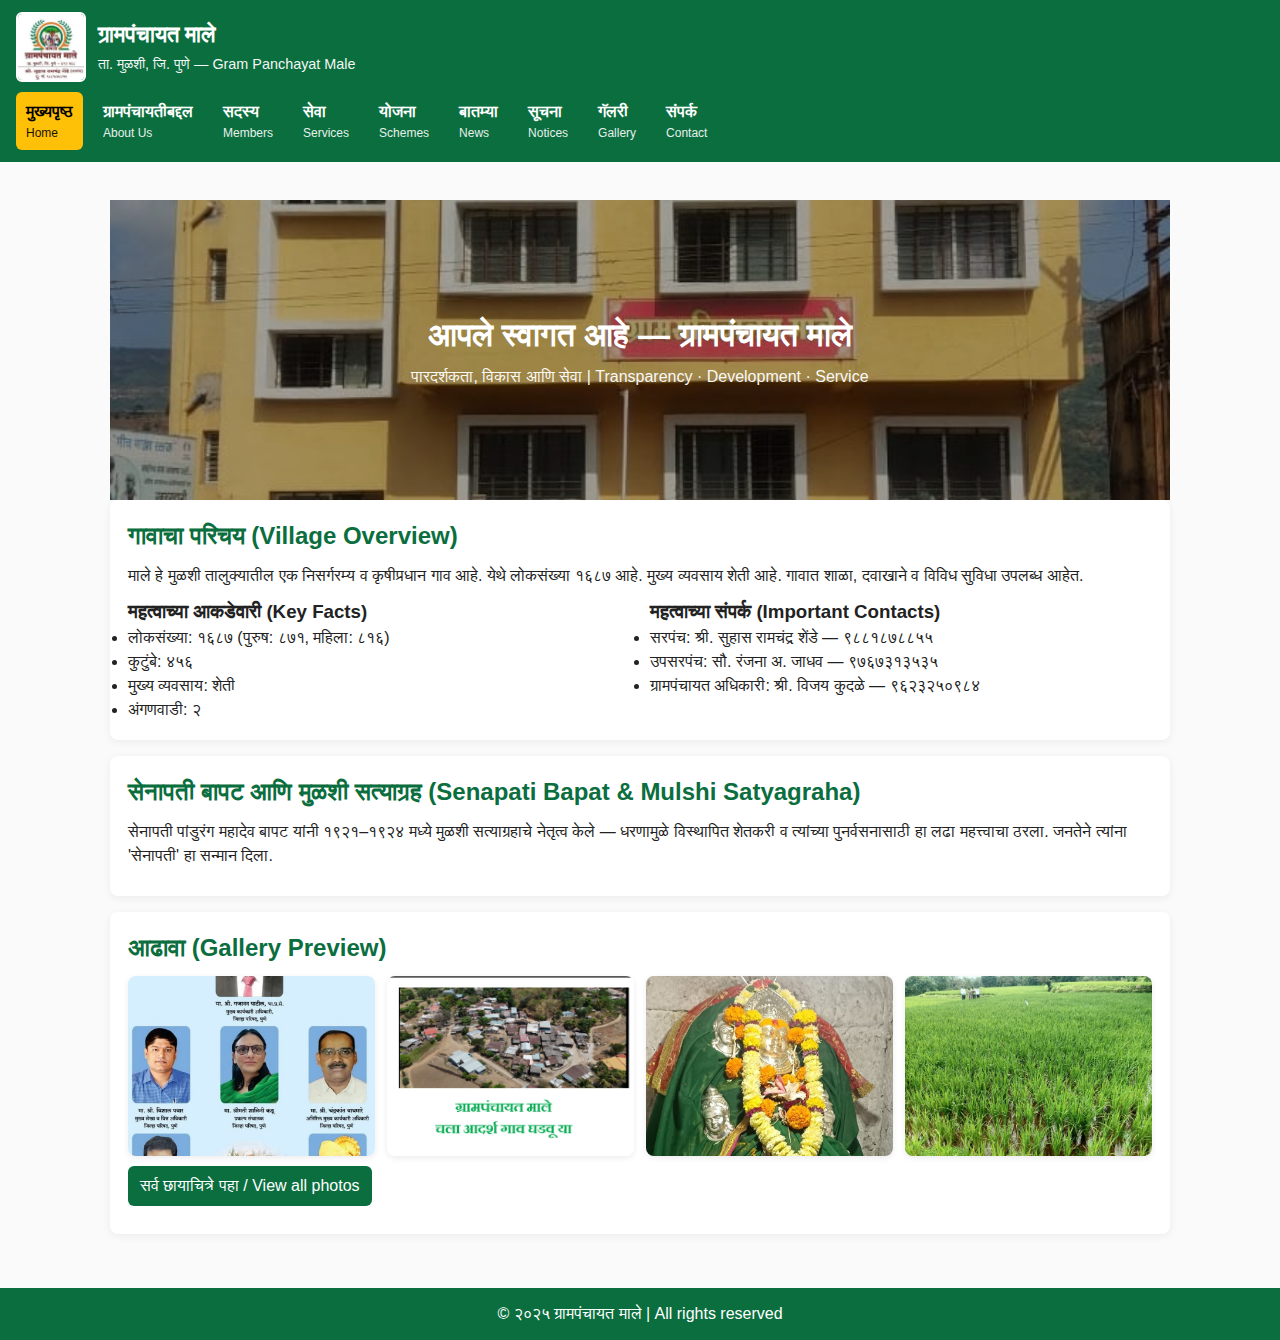
<file: index.html>
<!DOCTYPE html>
<html lang="mr">
<head>
  <meta charset="utf-8" />
  <meta name="viewport" content="width=device-width, initial-scale=1" />
  <meta name="google-site-verification" content="mIggtiyH32EHnIRIxzsrbgpaUjNuRkd6ImM8NE3aJcs" />
  <title>ग्रामपंचायत माले | Gram Panchayat Male</title>
  <link rel="stylesheet" href="assets/css/style.css" />
</head>

<body>
  <header>
    <div class="brand">
      <img src="assets/images/village/grampanchyat.jpg" alt="ग्रामपंचायत लोगो" class="brand-img">
      <div>
        <h1>ग्रामपंचायत माले</h1>
        <p class="tagline">ता. मुळशी, जि. पुणे — Gram Panchayat Male</p>
      </div>
    </div>
    <nav>
      <ul>
        <li><a href="index.html" class="active">मुख्यपृष्ठ<br><span>Home</span></a></li>
        <li><a href="about.html">ग्रामपंचायतीबद्दल<br><span>About Us</span></a></li>
        <li><a href="members.html">सदस्य<br><span>Members</span></a></li>
        <li><a href="services.html">सेवा<br><span>Services</span></a></li>
        <li><a href="schemes.html">योजना<br><span>Schemes</span></a></li>
        <li><a href="news.html">बातम्या<br><span>News</span></a></li>
        <li><a href="notices.html">सूचना<br><span>Notices</span></a></li>
        <li><a href="gallery.html">गॅलरी<br><span>Gallery</span></a></li>
        <li><a href="contact.html">संपर्क<br><span>Contact</span></a></li>
      </ul>
    </nav>
  </header>

  <main>
    <section class="hero">
      <div class="hero-overlay"></div>
      <div class="hero-content">
        <h2>आपले स्वागत आहे — ग्रामपंचायत माले</h2>
        <p>पारदर्शकता, विकास आणि सेवा | Transparency · Development · Service</p>
      </div>
    </section>

    <section class="content">
      <h2>गावाचा परिचय (Village Overview)</h2>
      <p>माले हे मुळशी तालुक्यातील एक निसर्गरम्य व कृषीप्रधान गाव आहे. येथे लोकसंख्या १६८७ आहे. मुख्य व्यवसाय शेती आहे. गावात शाळा, दवाखाने व विविध सुविधा उपलब्ध आहेत.</p>

      <div class="two-col">
        <div>
          <h3>महत्वाच्या आकडेवारी (Key Facts)</h3>
          <ul>
            <li>लोकसंख्या: १६८७ (पुरुष: ८७१, महिला: ८१६)</li>
            <li>कुटुंबे: ४५६ </li>
            <li>मुख्य व्यवसाय: शेती</li>
            <li>अंगणवाडी: २</li>
          </ul>
        </div>

        <div>
          <h3>महत्वाच्या संपर्क (Important Contacts)</h3>
          <ul>
            <li>सरपंच: श्री. सुहास रामचंद्र शेंडे — ९८८१८७८८५५</li>
            <li>उपसरपंच: सौ. रंजना अ. जाधव — ९७६७३१३५३५</li>
            <li>ग्रामपंचायत अधिकारी: श्री. विजय कुदळे — ९६२३२५०९८४</li>
          </ul>
        </div>
      </div>
    </section>

    <section class="content">
      <h2>सेनापती बापट आणि मुळशी सत्याग्रह (Senapati Bapat & Mulshi Satyagraha)</h2>
      <p>
        सेनापती पांडुरंग महादेव बापट यांनी १९२१–१९२४ मध्ये मुळशी सत्याग्रहाचे नेतृत्व केले — धरणामुळे विस्थापित शेतकरी व त्यांच्या पुनर्वसनासाठी हा लढा महत्त्वाचा ठरला. जनतेने त्यांना 'सेनापती' हा सन्मान दिला.
      </p>
    </section>

    <section class="content">
      <h2>आढावा (Gallery Preview)</h2>
      <div class="gallery-grid">
        <img src="assets/images/village/margdarshak.jpg" alt="मुळशी">
        <img src="assets/images/village/village1.jpg" alt="गाव दृश्य">
        <img src="assets/images/temples/devi.jpg" alt="देवस्थान">
        <img src="assets/images/village/sheti.jpg" alt="शेती">
      </div>
      <p class="align-center"><a class="btn" href="gallery.html">सर्व छायाचित्रे पहा / View all photos</a></p>
    </section>
  </main>

  <footer>
    <p>© २०२५ ग्रामपंचायत माले | All rights reserved</p>
  </footer>

  <script src="assets/js/main.js"></script>
</body>
</html>
</file>
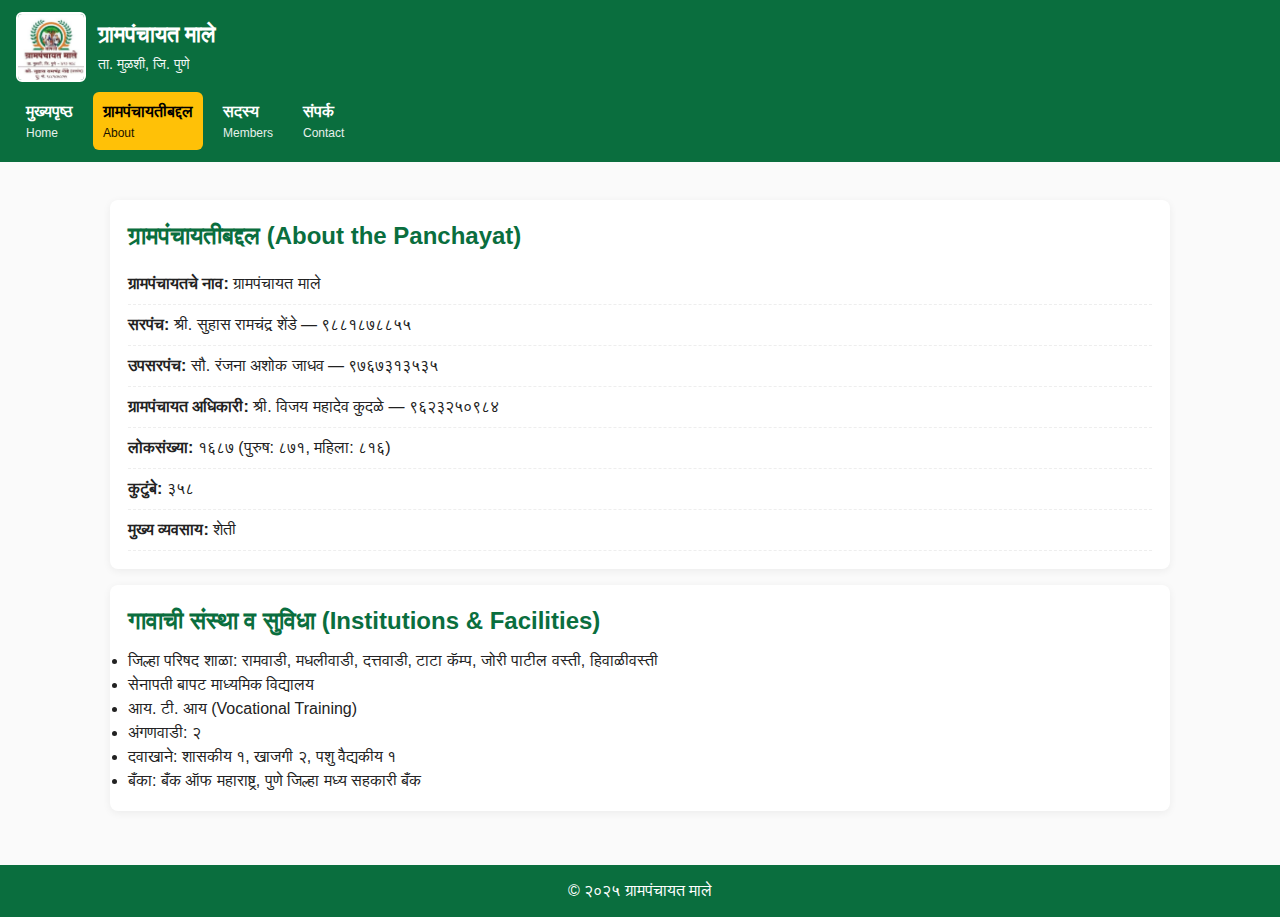
<file: about.html>
<!DOCTYPE html>
<html lang="mr">
<head>
  <meta charset="utf-8" />
  <meta name="viewport" content="width=device-width,initial-scale=1" />
  <title>ग्रामपंचायतीबद्दल — About Us</title>
  <link rel="stylesheet" href="assets/css/style.css" />
</head>
<body>
  <header>
    <div class="brand">
      <img src="assets/images/village/grampanchyat.jpg" alt="logo" class="brand-img">
      <div>
        <h1>ग्रामपंचायत माले</h1>
        <p class="tagline">ता. मुळशी, जि. पुणे</p>
      </div>
    </div>
    <nav>
      <ul>
        <li><a href="index.html">मुख्यपृष्ठ<br><span>Home</span></a></li>
        <li><a href="about.html" class="active">ग्रामपंचायतीबद्दल<br><span>About</span></a></li>
        <li><a href="members.html">सदस्य<br><span>Members</span></a></li>
        <li><a href="contact.html">संपर्क<br><span>Contact</span></a></li>
      </ul>
    </nav>
  </header>

  <main>
    <section class="content">
      <h2>ग्रामपंचायतीबद्दल (About the Panchayat)</h2>

      <ul class="info-list">
        <li><strong>ग्रामपंचायतचे नाव:</strong> ग्रामपंचायत माले</li>
        <li><strong>सरपंच:</strong> श्री. सुहास रामचंद्र शेंडे — ९८८१८७८८५५</li>
        <li><strong>उपसरपंच:</strong> सौ. रंजना अशोक जाधव — ९७६७३१३५३५</li>
        <li><strong>ग्रामपंचायत अधिकारी:</strong> श्री. विजय महादेव कुदळे — ९६२३२५०९८४</li>
        <li><strong>लोकसंख्या:</strong> १६८७ (पुरुष: ८७१, महिला: ८१६)</li>
        <li><strong>कुटुंबे:</strong> ३५८</li>
        <li><strong>मुख्य व्यवसाय:</strong> शेती</li>
      </ul>
    </section>

    <section class="content">
      <h2>गावाची संस्था व सुविधा (Institutions & Facilities)</h2>
      <ul>
        <li>जिल्हा परिषद शाळा: रामवाडी, मधलीवाडी, दत्तवाडी, टाटा कॅम्प, जोरी पाटील वस्ती, हिवाळीवस्ती</li>
        <li>सेनापती बापट माध्यमिक विद्यालय</li>
        <li>आय. टी. आय (Vocational Training)</li>
        <li>अंगणवाडी: २</li>
        <li>दवाखाने: शासकीय १, खाजगी २, पशु वैद्यकीय १</li>
        <li>बँका: बँक ऑफ महाराष्ट्र, पुणे जिल्हा मध्य सहकारी बँक</li>
      </ul>
    </section>
  </main>

  <footer>
    <p>© २०२५ ग्रामपंचायत माले</p>
  </footer>
  <script src="assets/js/main.js"></script>
</body>
</html>
</file>
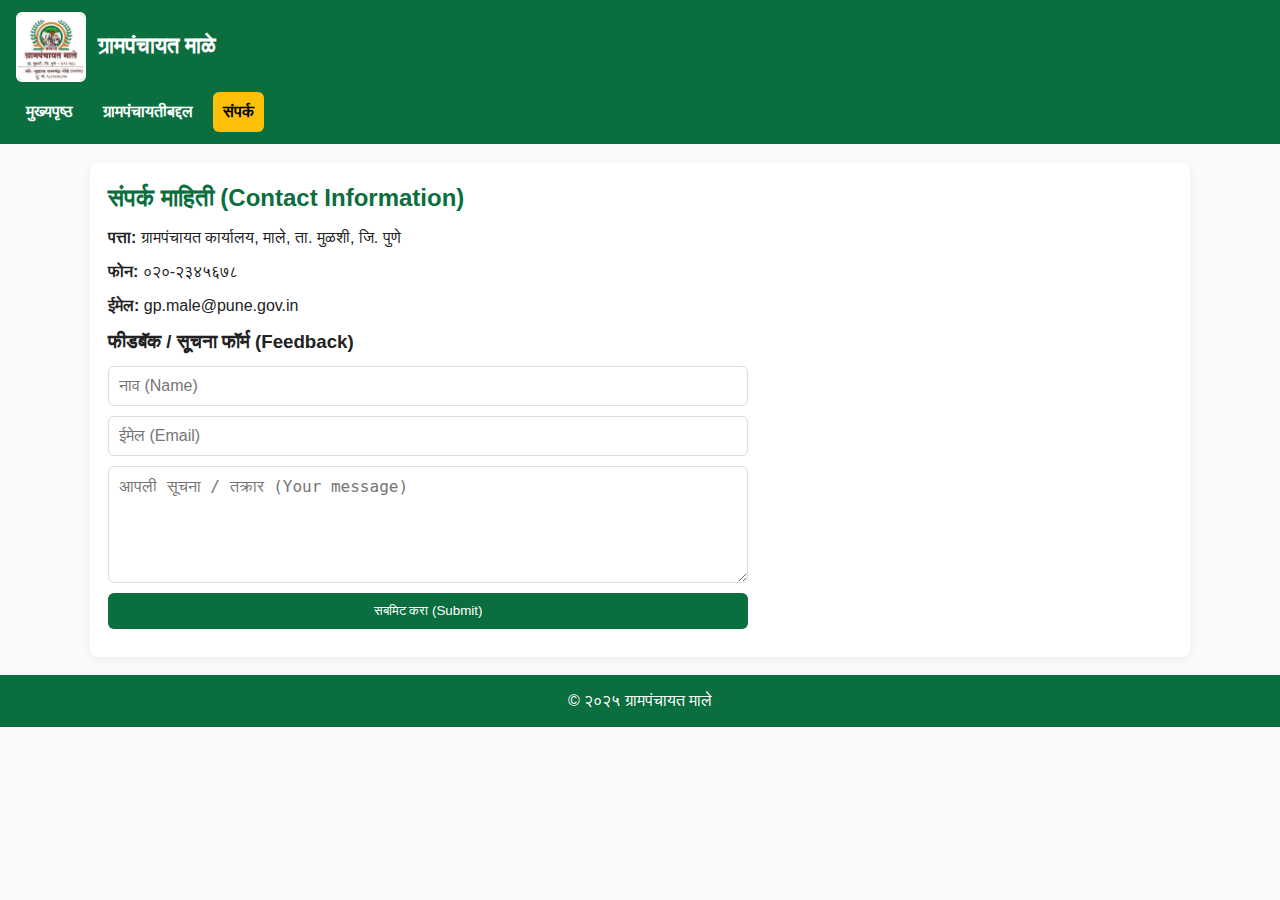
<file: contact.html>
<!DOCTYPE html>
<html lang="mr">
<head>
  <meta charset="utf-8" />
  <meta name="viewport" content="width=device-width,initial-scale=1" />
  <title>संपर्क — Contact</title>
  <link rel="stylesheet" href="assets/css/style.css" />
</head>
<body>
  <header>
    <div class="brand">
      <img src="assets/images/village/grampanchyat.jpg" alt="logo" class="brand-img">
      <h1>ग्रामपंचायत माळे</h1>
    </div>
    <nav>
      <ul>
        <li><a href="index.html">मुख्यपृष्ठ</a></li>
        <li><a href="about.html">ग्रामपंचायतीबद्दल</a></li>
        <li><a href="contact.html" class="active">संपर्क</a></li>
      </ul>
    </nav>
  </header>

  <main class="content">
    <h2>संपर्क माहिती (Contact Information)</h2>

    <p><strong>पत्ता:</strong> ग्रामपंचायत कार्यालय, माले, ता. मुळशी, जि. पुणे</p>
    <p><strong>फोन:</strong> ०२०-२३४५६७८ </p>
    <p><strong>ईमेल:</strong> gp.male@pune.gov.in</p>

    <h3>फीडबॅक / सूचना फॉर्म (Feedback)</h3>
    <form id="feedbackForm">
      <input type="text" id="name" placeholder="नाव (Name)" required>
      <input type="email" id="email" placeholder="ईमेल (Email)" required>
      <textarea id="message" rows="5" placeholder="आपली सूचना / तक्रार (Your message)" required></textarea>
      <button type="submit">सबमिट करा (Submit)</button>
    </form>
  </main>

  <footer>
    <p>© २०२५ ग्रामपंचायत माले</p>
  </footer>

  <script src="assets/js/main.js"></script>
</body>
</html>
</file>
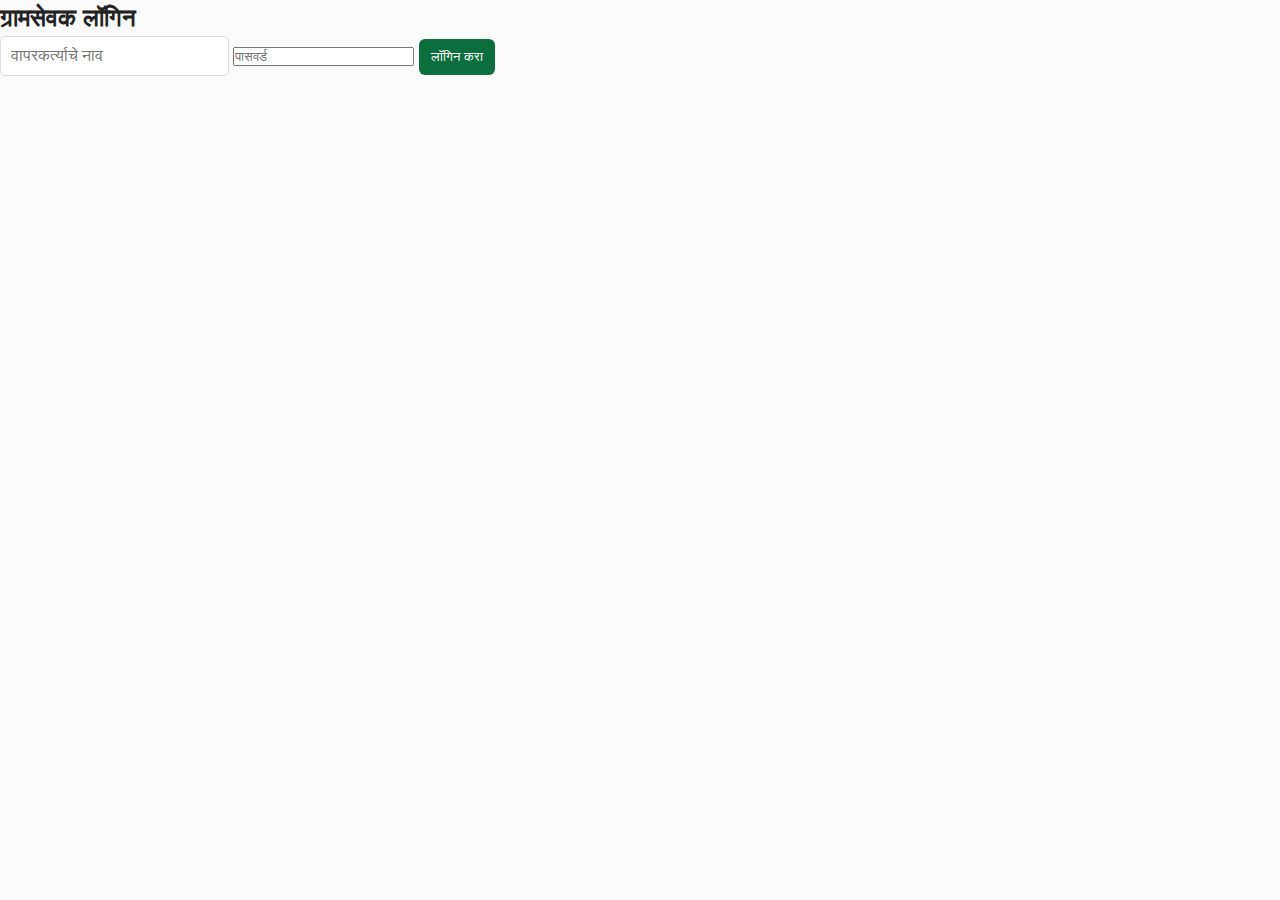
<file: login.html>
<!DOCTYPE html>
<html lang="mr">
<head>
  <meta charset="UTF-8">
  <meta name="viewport" content="width=device-width, initial-scale=1.0">
  <title>ग्रामसेवक लॉगिन</title>
  <link rel="stylesheet" href="assets/css/style.css">
</head>
<body>
  <div class="login-container">
    <h2>ग्रामसेवक लॉगिन</h2>
    <input type="text" id="username" placeholder="वापरकर्त्याचे नाव">
    <input type="password" id="password" placeholder="पासवर्ड">
    <button onclick="login()">लॉगिन करा</button>
    <p id="error" class="error"></p>
  </div>

  <script src="assets/js/main.js"></script>
</body>
</html>
</file>
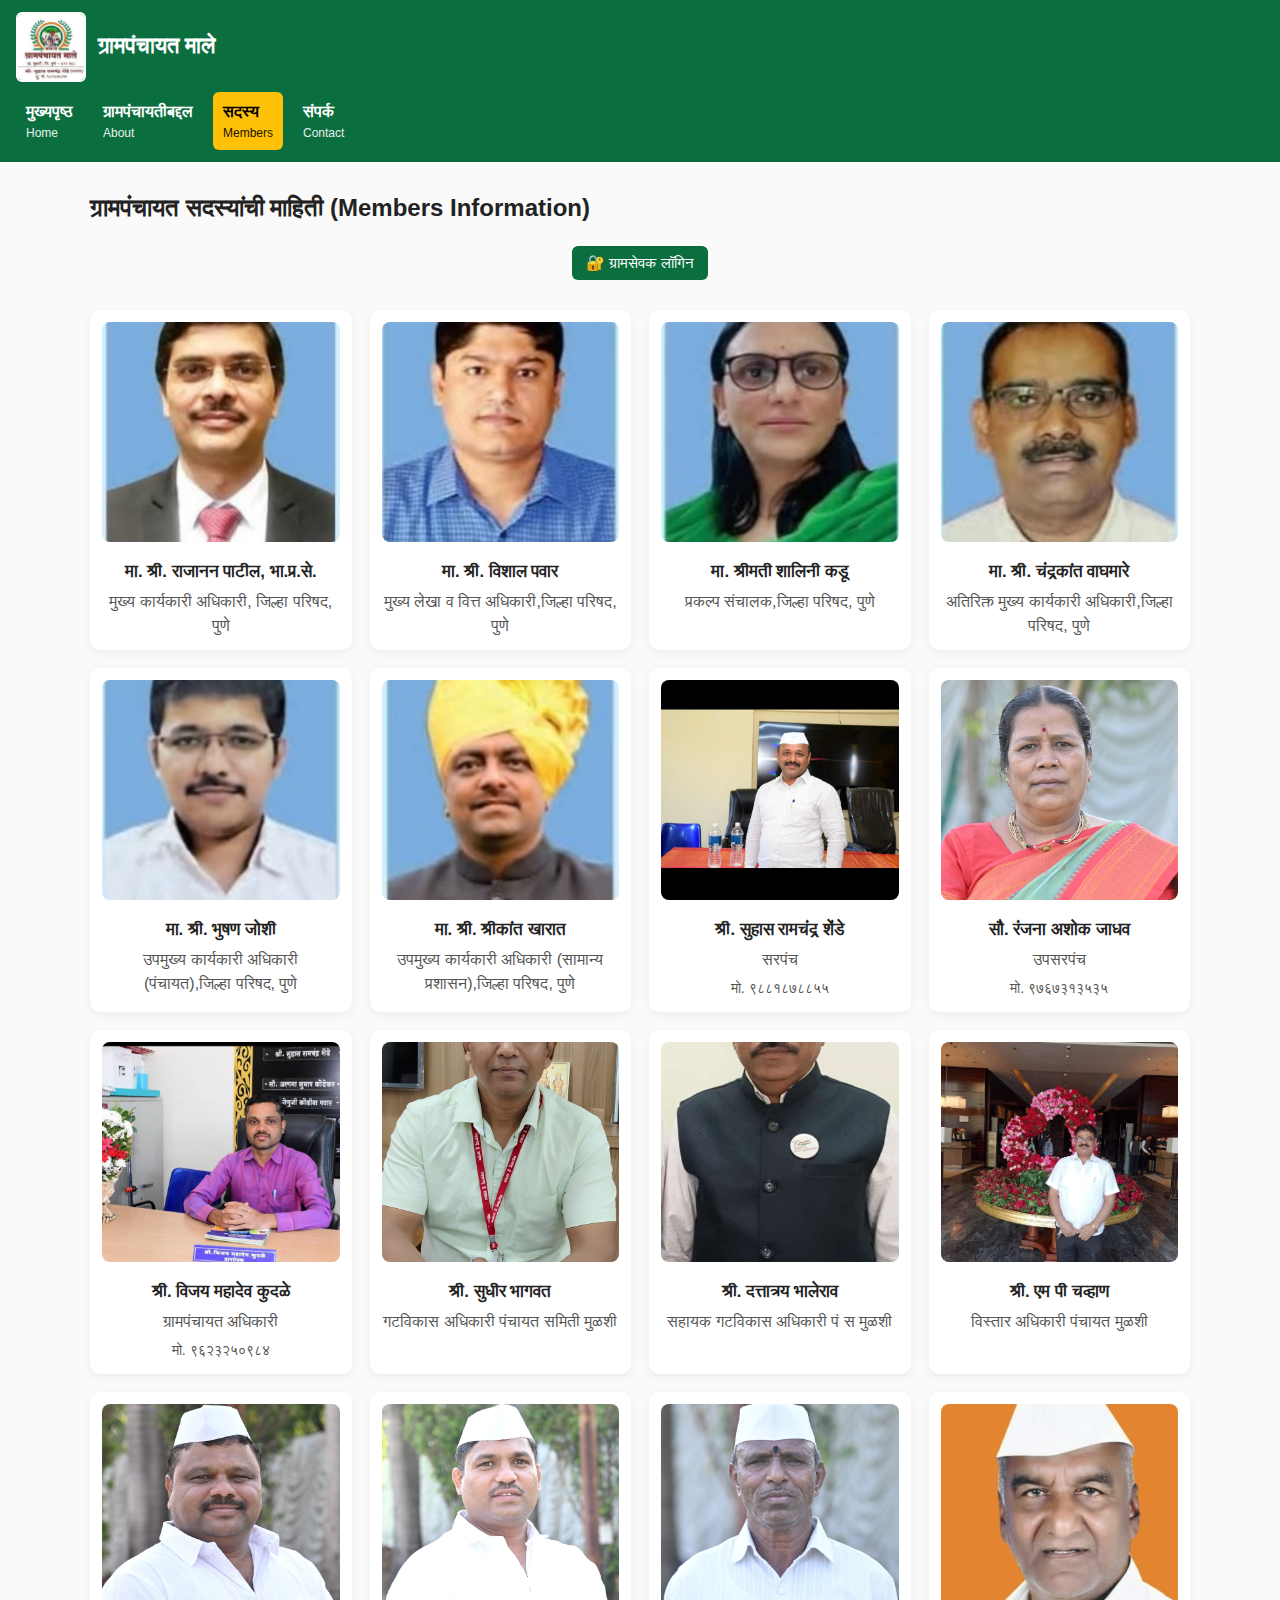
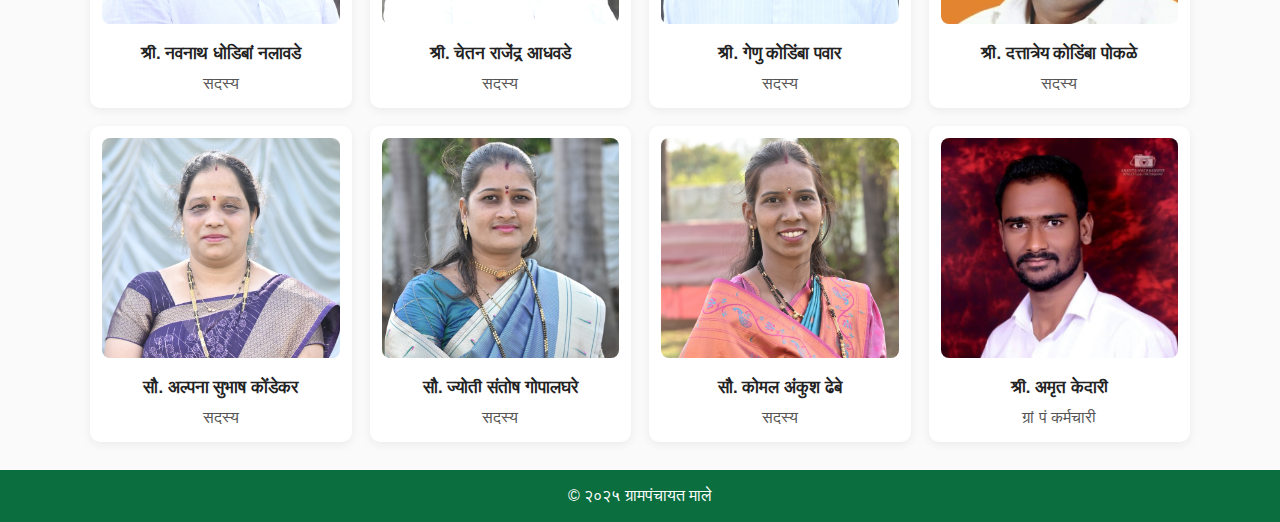
<file: members.html>
<!DOCTYPE html>
<html lang="mr">
<head>
  <meta charset="utf-8" />
  <meta name="viewport" content="width=device-width,initial-scale=1" />
  <title>सदस्य — Members</title>
  <link rel="stylesheet" href="assets/css/style.css" />
</head>
<body>
  <header>
    <div class="brand">
      <img src="assets/images/village/grampanchyat.jpg" alt="logo" class="brand-img">
      <h1>ग्रामपंचायत माले</h1>
    </div>
    <nav>
      <ul>
        <li><a href="index.html">मुख्यपृष्ठ<br><span>Home</span></a></li>
        <li><a href="about.html">ग्रामपंचायतीबद्दल<br><span>About</span></a></li>
        <li><a href="members.html" class="active">सदस्य<br><span>Members</span></a></li>
        <li><a href="contact.html">संपर्क<br><span>Contact</span></a></li>
      </ul>
    </nav>
  </header>

  <main class="members">
    <h2>ग्रामपंचायत सदस्यांची माहिती (Members Information)</h2>
    <div class="login-control">
      <button id="loginBtn">🔐 ग्रामसेवक लॉगिन</button>
      <button id="logoutBtn" style="display:none;">🚪 लॉगआऊट</button>
    </div>

    <div class="member-container" id="memberContainer"></div>
  </main>

  <footer>
    <p>© २०२५ ग्रामपंचायत माले</p>
  </footer>

  <script>
    // 🧠 Member Data
    const members = [
      { name: "मा. श्री. राजानन पाटील, भा.प्र.से.",post: "मुख्य कार्यकारी अधिकारी, जिल्हा परिषद, पुणे",photo: "assets/images/members/zp_ceo.jpg"},
      { name: "मा. श्री. विशाल पवार",post: "मुख्य लेखा व वित्त अधिकारी,जिल्हा परिषद, पुणे",photo: "assets/images/members/zp_mukhyalekh_adhikari.jpg"},
      { name: "मा. श्रीमती शालिनी कडू",post: "प्रकल्प संचालक,जिल्हा परिषद, पुणे",photo: "assets/images/members/zp_praklap_sanchalak.jpg"},
      { name: "मा. श्री. चंद्रकांत वाघमारे",post: "अतिरिक्त मुख्य कार्यकारी अधिकारी,जिल्हा परिषद, पुणे",photo: "assets/images/members/zp_atirikt_adhikari.jpg"},
      { name: "मा. श्री. भुषण जोशी",post: "उपमुख्य कार्यकारी अधिकारी (पंचायत),जिल्हा परिषद, पुणे",photo: "assets/images/members/zp_upmukhyadhikari.jpg"},
      { name: "मा. श्री. श्रीकांत खारात",post: "उपमुख्य कार्यकारी अधिकारी (सामान्य प्रशासन),जिल्हा परिषद, पुणे",photo: "assets/images/members/zp_samanya_prashasan.jpg"},
      { name: "श्री. सुहास रामचंद्र शेंडे", post: "सरपंच", phone: "९८८१८७८८५५", photo: "assets/images/members/sarpanch.jpg" },
      { name: "सौ. रंजना अशोक जाधव", post: "उपसरपंच", phone: "९७६७३१३५३५", photo: "assets/images/members/upsarpanch.jpg" },
      { name: "श्री. विजय महादेव कुदळे", post: "ग्रामपंचायत अधिकारी", phone: "९६२३२५०९८४", photo: "assets/images/members/gramsevak.jpg" },
      { name: "श्री. सुधीर भागवत", post: "गटविकास अधिकारी पंचायत समिती मुळशी", photo: "assets/images/members/gatvikas_adikari_2.jpg" },
      { name: "श्री. दत्तात्रय भालेराव", post: "सहायक गटविकास अधिकारी पं स मुळशी", photo: "assets/images/members/gatvikas_adikari.jpg" },
      { name: "श्री. एम पी चव्हाण", post: "विस्तार अधिकारी पंचायत मुळशी", photo: "assets/images/members/vistar_adikari.jpg" },
      { name: "श्री. नवनाथ धोडिबां नलावडे", post: "सदस्य", photo: "assets/images/members/sadsya_navnath.jpg" },
      { name: "श्री. चेतन राजेंद्र आधवडे", post: "सदस्य", photo: "assets/images/members/sadsya_chetan.jpg" },
      { name: "श्री. गेणु कोडिंबा पवार", post: "सदस्य", photo: "assets/images/members/sadasya_genu.jpg" },
      { name: "श्री. दत्तात्रेय कोडिंबा पोकळे", post: "सदस्य", photo: "assets/images/members/sadsya_datatrya.jpg" },
      { name: "सौ. अल्पना सुभाष कोंडेकर", post: "सदस्य", photo: "assets/images/members/sadasya_alpna.jpg" },
      { name: "सौ. ज्योती संतोष गोपालघरे", post: "सदस्य", photo: "assets/images/members/sadsya_jyoti.jpg" },
      { name: "सौ. कोमल अंकुश ढेबे", post: "सदस्य", photo: "assets/images/members/sadsya_komal.jpg" },
      { name: "श्री. अमृत केदारी", post: "ग्रां पं कर्मचारी", photo: "assets/images/members/gram_karmchari_amrut.jpg" }
    ];

    // 🧰 Render Members
    function renderMembers() {
      const container = document.getElementById("memberContainer");
      const isAdmin = localStorage.getItem("isAdmin") === "true";
      container.innerHTML = "";

      members.forEach((m, i) => {
        container.innerHTML += `
          <div class="member-card">
            <img src="${m.photo}" alt="${m.name}">
            <h3>${m.name}</h3>
            <p>${m.post}</p>
            ${m.phone ? `<p class="muted">मो. ${m.phone}</p>` : ""}
            ${isAdmin ? `
              <div class="admin-btns">
                <button onclick="editMember(${i})">✏️ संपादित करा</button>
                <button onclick="deleteMember(${i})">🗑️ हटवा</button>
              </div>
            ` : ""}
          </div>`;
      });
    }

    // 📝 Edit Member
    function editMember(index) {
      const newName = prompt("नवीन नाव लिहा:", members[index].name);
      const newPost = prompt("नवीन पद लिहा:", members[index].post);
      if (newName && newPost) {
        members[index].name = newName;
        members[index].post = newPost;
        renderMembers();
      }
    }

    // ❌ Delete Member
    function deleteMember(index) {
      if (confirm("हा सदस्य हटवायचा आहे का?")) {
        members.splice(index, 1);
        renderMembers();
      }
    }

    // 🔐 Login / Logout Logic
    document.getElementById("loginBtn").addEventListener("click", () => {
      const username = prompt("वापरकर्त्याचे नाव लिहा:");
      const password = prompt("पासवर्ड लिहा:");

      if (username === "gramsevak" && password === "1234") {
        alert("लॉगिन यशस्वी ✅");
        localStorage.setItem("isAdmin", "true");
        document.getElementById("loginBtn").style.display = "none";
        document.getElementById("logoutBtn").style.display = "inline-block";
        renderMembers();
      } else {
        alert("चुकीचे नाव किंवा पासवर्ड ❌");
      }
    });

    document.getElementById("logoutBtn").addEventListener("click", () => {
      localStorage.removeItem("isAdmin");
      alert("लॉगआऊट यशस्वी");
      document.getElementById("loginBtn").style.display = "inline-block";
      document.getElementById("logoutBtn").style.display = "none";
      renderMembers();
    });

    // Initialize
    if (localStorage.getItem("isAdmin") === "true") {
      document.getElementById("loginBtn").style.display = "none";
      document.getElementById("logoutBtn").style.display = "inline-block";
    }
    renderMembers();
  </script>
</body>
</html>
</file>
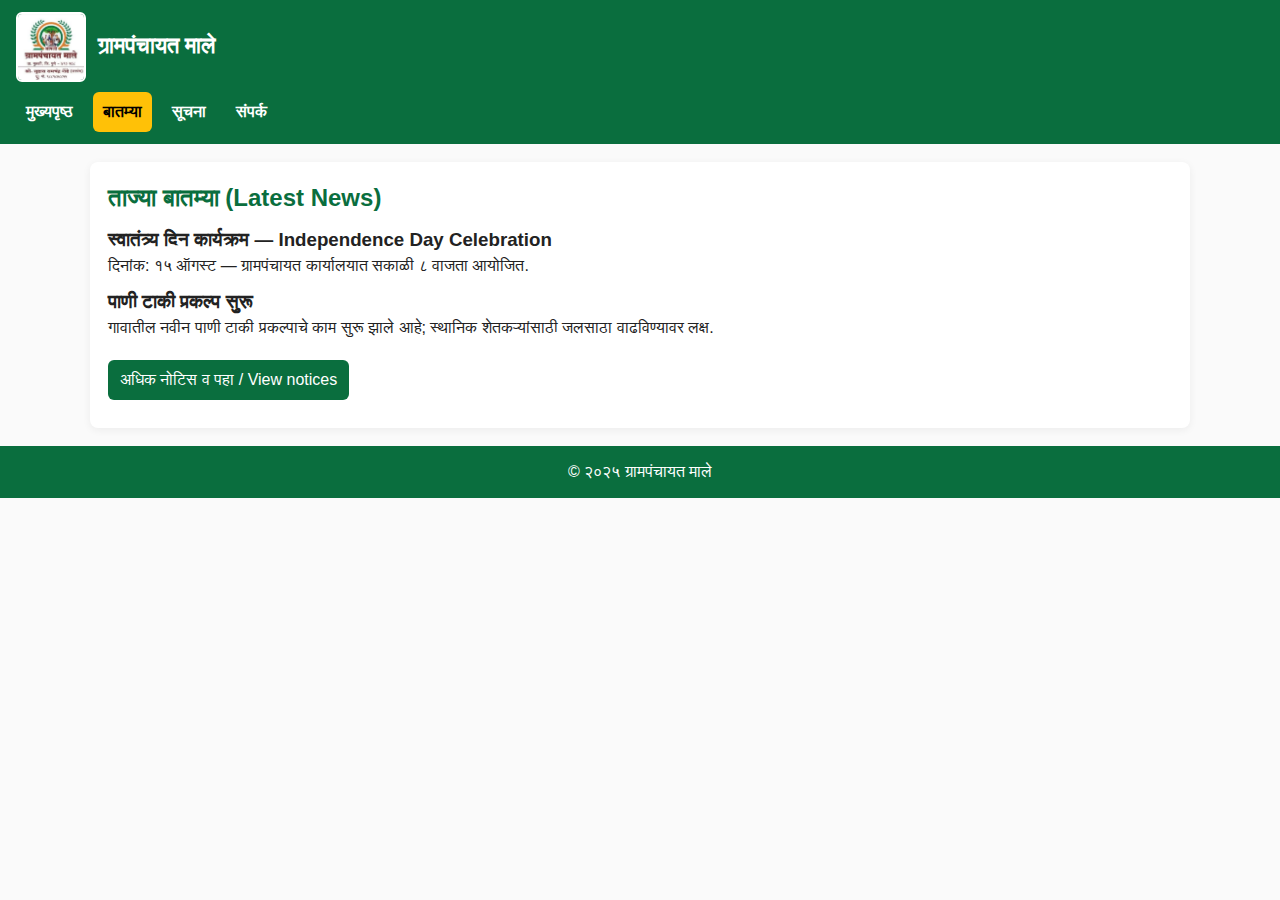
<file: news.html>
<!DOCTYPE html>
<html lang="mr">
<head>
  <meta charset="utf-8" />
  <meta name="viewport" content="width=device-width,initial-scale=1" />
  <title>बातम्या — News</title>
  <link rel="stylesheet" href="assets/css/style.css" />
</head>
<body>
  <header>
    <div class="brand">
      <img src="assets/images/village/grampanchyat.jpg" alt="logo" class="brand-img">
      <h1>ग्रामपंचायत माले</h1>
    </div>
    <nav>
      <ul>
        <li><a href="index.html">मुख्यपृष्ठ</a></li>
        <li><a href="news.html" class="active">बातम्या</a></li>
        <li><a href="notices.html">सूचना</a></li>
        <li><a href="contact.html">संपर्क</a></li>
      </ul>
    </nav>
  </header>

  <main class="content">
    <h2>ताज्या बातम्या (Latest News)</h2>

    <article class="news-item">
      <h3>स्वातंत्र्य दिन कार्यक्रम — Independence Day Celebration</h3>
      <p>दिनांक: १५ ऑगस्ट — ग्रामपंचायत कार्यालयात सकाळी ८ वाजता आयोजित.</p>
    </article>

    <article class="news-item">
      <h3>पाणी टाकी प्रकल्प सुरू</h3>
      <p>गावातील नवीन पाणी टाकी प्रकल्पाचे काम सुरू झाले आहे; स्थानिक शेतकऱ्यांसाठी जलसाठा वाढविण्यावर लक्ष.</p>
    </article>

    <p><a class="btn" href="notices.html">अधिक नोटिस व पहा / View notices</a></p>
  </main>

  <footer>
    <p>© २०२५ ग्रामपंचायत माले</p>
  </footer>

  <script src="assets/js/main.js"></script>
</body>
</html>
</file>
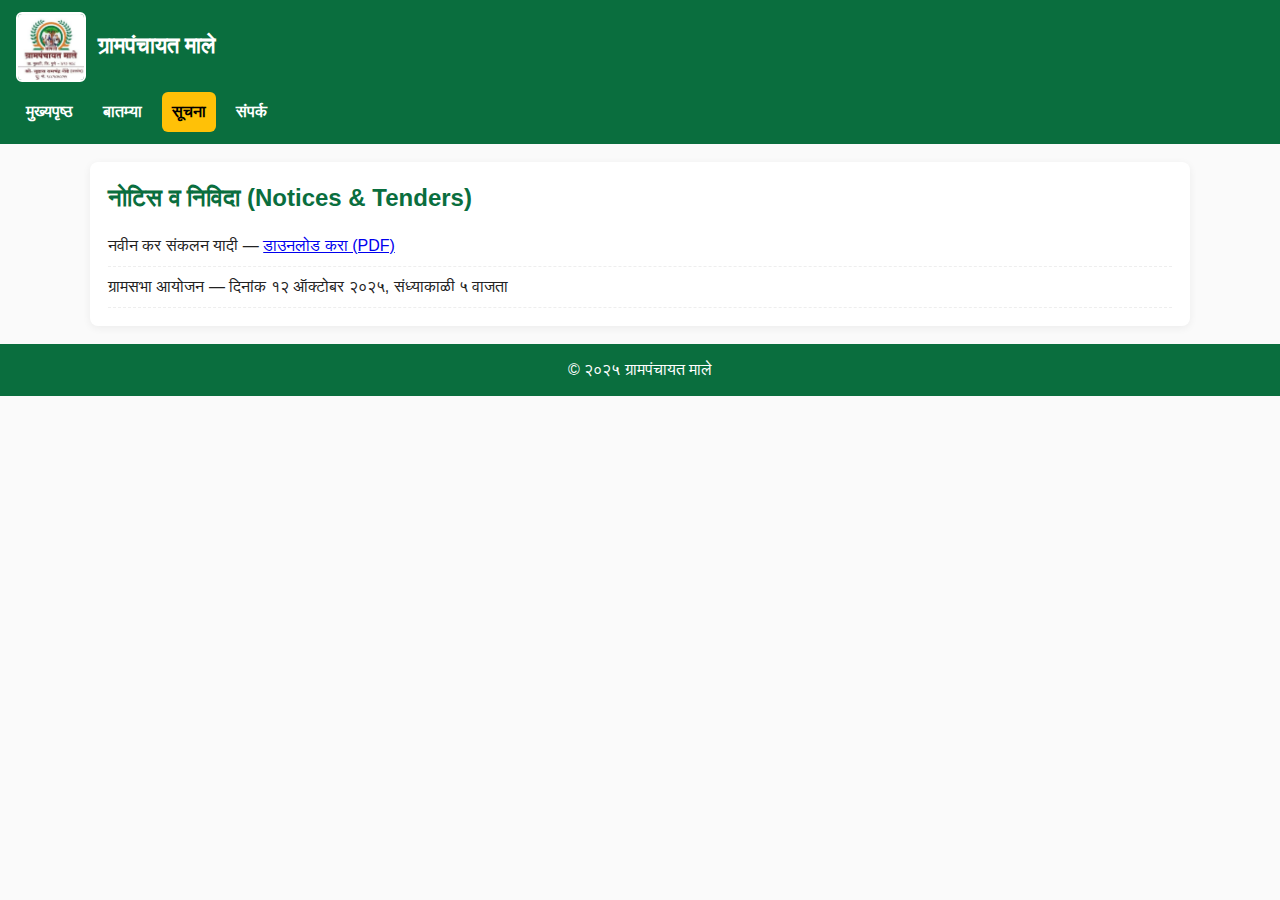
<file: notices.html>
<!DOCTYPE html>
<html lang="mr">
<head>
  <meta charset="utf-8" />
  <meta name="viewport" content="width=device-width,initial-scale=1" />
  <title>सूचना — Notices</title>
  <link rel="stylesheet" href="assets/css/style.css" />
</head>
<body>
  <header>
    <div class="brand">
      <img src="assets/images/village/grampanchyat.jpg" alt="logo" class="brand-img">
      <h1>ग्रामपंचायत माले</h1>
    </div>
    <nav>
      <ul>
        <li><a href="index.html">मुख्यपृष्ठ</a></li>
        <li><a href="news.html">बातम्या</a></li>
        <li><a href="notices.html" class="active">सूचना</a></li>
        <li><a href="contact.html">संपर्क</a></li>
      </ul>
    </nav>
  </header>

  <main class="content">
    <h2>नोटिस व निविदा (Notices & Tenders)</h2>

    <ul class="info-list">
      <li>नवीन कर संकलन यादी — <a href="assets/docs/notice-1.pdf" target="_blank">डाउनलोड करा (PDF)</a></li>
      <li>ग्रामसभा आयोजन — दिनांक १२ ऑक्टोबर २०२५, संध्याकाळी ५ वाजता</li>
    </ul>
  </main>

  <footer>
    <p>© २०२५ ग्रामपंचायत माले</p>
  </footer>
  <script src="assets/js/main.js"></script>
</body>
</html>
</file>
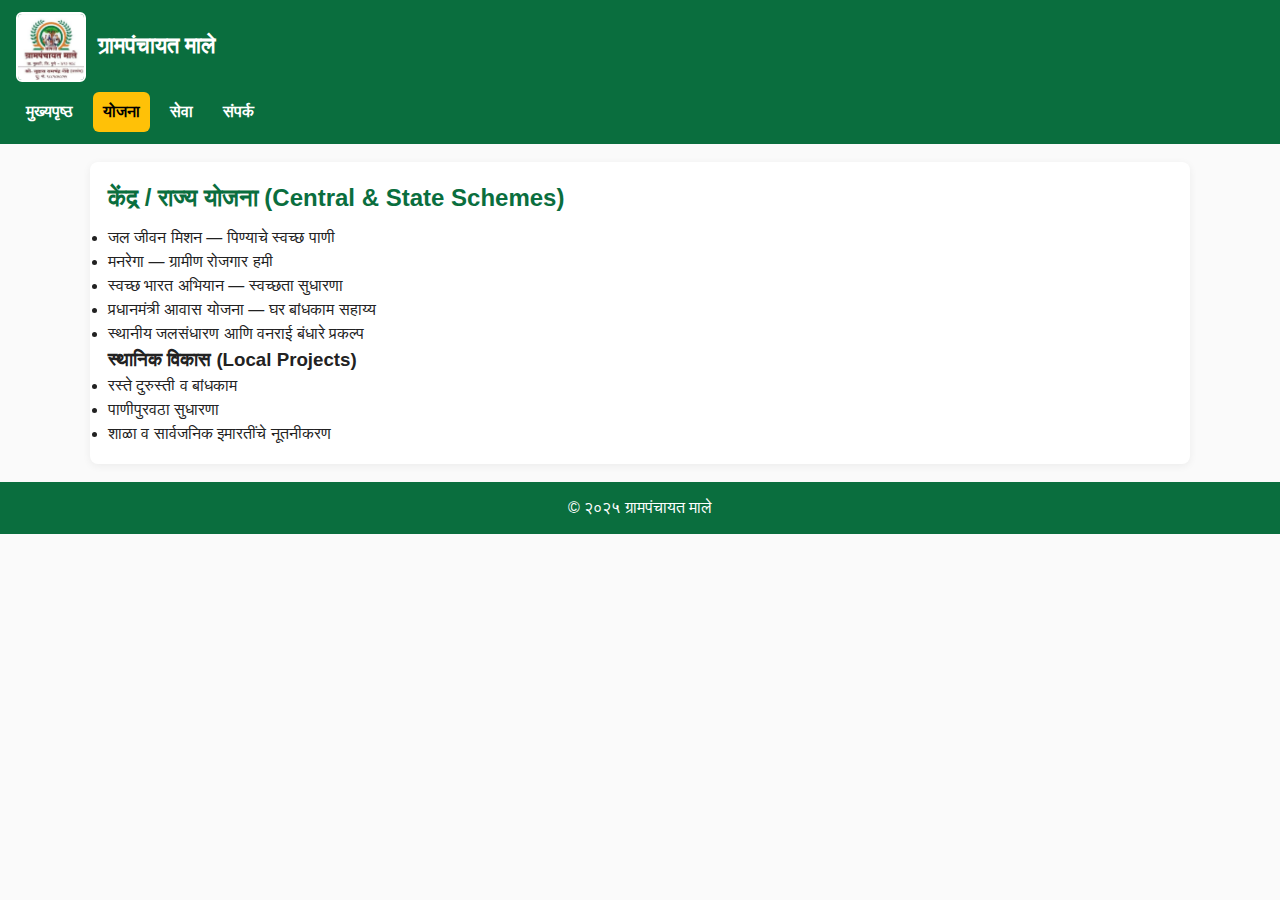
<file: schemes.html>
<!DOCTYPE html>
<html lang="mr">
<head>
  <meta charset="utf-8" />
  <meta name="viewport" content="width=device-width,initial-scale=1" />
  <title>योजना — Schemes</title>
  <link rel="stylesheet" href="assets/css/style.css" />
</head>
<body>
  <header>
    <div class="brand">
      <img src="assets/images/village/grampanchyat.jpg" alt="logo" class="brand-img">
      <h1>ग्रामपंचायत माले</h1>
    </div>
    <nav>
      <ul>
        <li><a href="index.html">मुख्यपृष्ठ</a></li>
        <li><a href="schemes.html" class="active">योजना</a></li>
        <li><a href="services.html">सेवा</a></li>
        <li><a href="contact.html">संपर्क</a></li>
      </ul>
    </nav>
  </header>

  <main class="content">
    <h2>केंद्र / राज्य योजना (Central & State Schemes)</h2>
    <ul>
      <li>जल जीवन मिशन — पिण्याचे स्वच्छ पाणी</li>
      <li>मनरेगा — ग्रामीण रोजगार हमी</li>
      <li>स्वच्छ भारत अभियान — स्वच्छता सुधारणा</li>
      <li>प्रधानमंत्री आवास योजना — घर बांधकाम सहाय्य</li>
      <li>स्थानीय जलसंधारण आणि वनराई बंधारे प्रकल्प</li>
    </ul>

    <h3>स्थानिक विकास (Local Projects)</h3>
    <ul>
      <li>रस्ते दुरुस्ती व बांधकाम</li>
      <li>पाणीपुरवठा सुधारणा</li>
      <li>शाळा व सार्वजनिक इमारतींचे नूतनीकरण</li>
    </ul>
  </main>

  <footer>
    <p>© २०२५ ग्रामपंचायत माले</p>
  </footer>

  <script src="assets/js/main.js"></script>
</body>
</html>
</file>
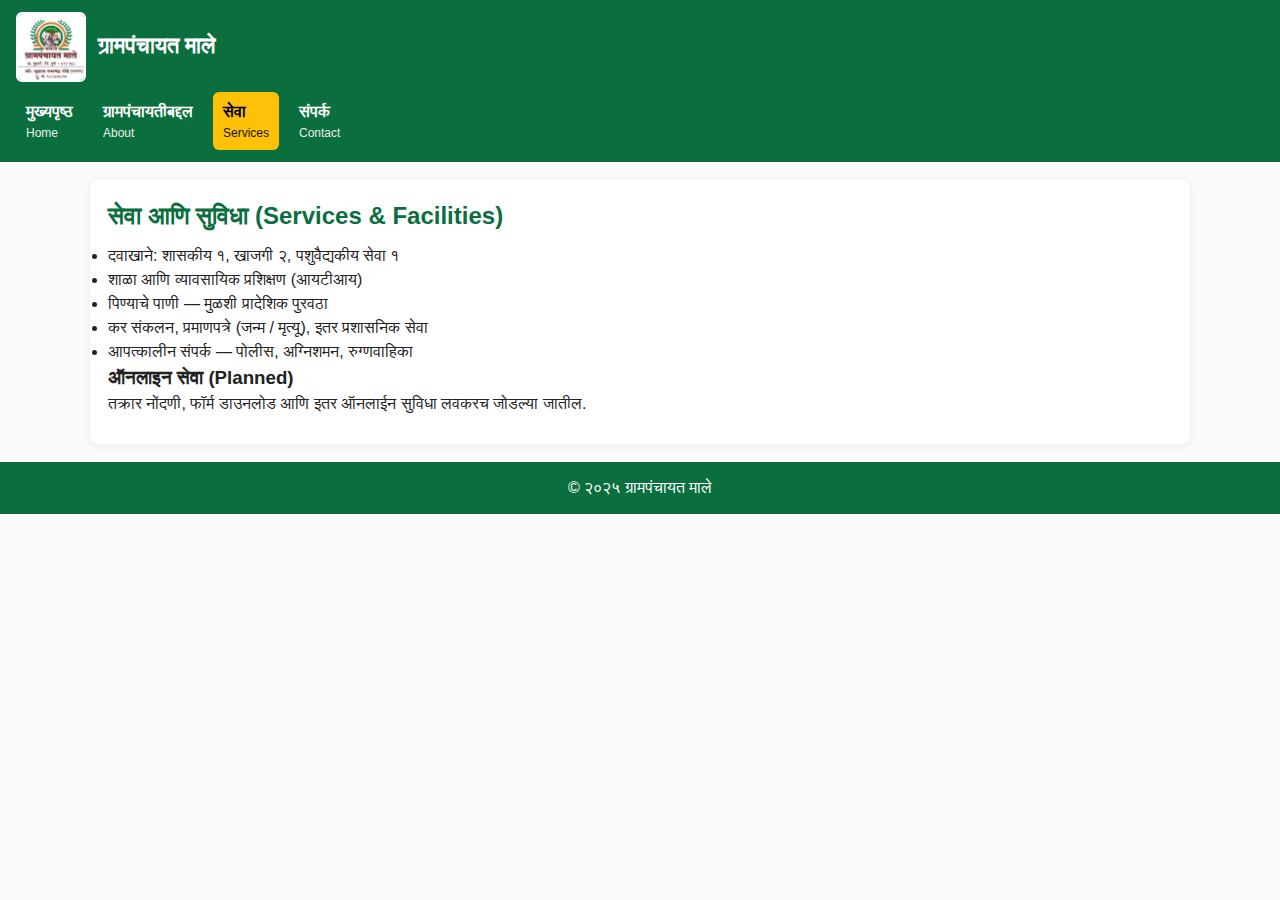
<file: services.html>
<!DOCTYPE html>
<html lang="mr">
<head>
  <meta charset="utf-8" />
  <meta name="viewport" content="width=device-width,initial-scale=1" />
  <title>सेवा — Services</title>
  <link rel="stylesheet" href="assets/css/style.css" />
</head>
<body>
  <header>
    <div class="brand">
      <img src="assets/images/village/grampanchyat.jpg" alt="logo" class="brand-img">
      <h1>ग्रामपंचायत माले</h1>
    </div>
    <nav>
      <ul>
        <li><a href="index.html">मुख्यपृष्ठ<br><span>Home</span></a></li>
        <li><a href="about.html">ग्रामपंचायतीबद्दल<br><span>About</span></a></li>
        <li><a href="services.html" class="active">सेवा<br><span>Services</span></a></li>
        <li><a href="contact.html">संपर्क<br><span>Contact</span></a></li>
      </ul>
    </nav>
  </header>

  <main class="content">
    <h2>सेवा आणि सुविधा (Services & Facilities)</h2>
    <ul>
      <li>दवाखाने: शासकीय १, खाजगी २, पशुवैद्यकीय सेवा १</li>
      <li>शाळा आणि व्यावसायिक प्रशिक्षण (आयटीआय)</li>
      <li>पिण्याचे पाणी — मुळशी प्रादेशिक पुरवठा</li>
      <li>कर संकलन, प्रमाणपत्रे (जन्म / मृत्यू), इतर प्रशासनिक सेवा</li>
      <li>आपत्कालीन संपर्क — पोलीस, अग्निशमन, रुग्णवाहिका</li>
    </ul>

    <h3>ऑनलाइन सेवा (Planned)</h3>
    <p>तक्रार नोंदणी, फॉर्म डाउनलोड आणि इतर ऑनलाईन सुविधा लवकरच जोडल्या जातील.</p>
  </main>

  <footer>
    <p>© २०२५ ग्रामपंचायत माले</p>
  </footer>
  <script src="assets/js/main.js"></script>
</body>
</html>
</file>
<file: assets/css/style.css>
/* ===== Global ===== */
* { box-sizing: border-box; margin:0; padding:0; }
body {
  font-family: "Noto Sans Devanagari", "Inter", Arial, sans-serif;
  background: #fafafa;
  color:#222;
  line-height:1.5;
  -webkit-font-smoothing:antialiased;
}

/* ===== Header / Nav ===== */
header {
  background:#0a6e3e;
  color:#fff;
  padding:12px 16px;
}
.brand { display:flex; align-items:center; gap:12px; }
.brand-img { width:70px; height:70px; object-fit:cover; border-radius:6px; border:2px solid #fff;}
.brand h1 { font-size:1.4rem; margin-bottom:2px; }
.tagline { font-size:0.9rem; opacity:0.95; }

nav { margin-top:10px; }
nav ul { list-style:none; display:flex; flex-wrap:wrap; gap:10px; padding-left:0; }
nav a {
  color:#fff; text-decoration:none; padding:8px 10px; border-radius:6px; display:inline-block; font-weight:700;
}
nav a span { display:block; font-size:0.75rem; font-weight:400; opacity:0.9; }
nav a:hover, nav a.active { background:#ffc107; color:#000; }

/* ===== Hero ===== */
.hero { height:300px; background:url('../images/village/building.jpg') center/cover no-repeat; position:relative; display:flex; align-items:center; justify-content:center; text-align:center; }
.hero-overlay { position:absolute; inset:0; background: rgba(0,0,0,0.35); }
.hero-content { position:relative; color:#fff; padding:20px; }
.hero-content h2 { font-size:2rem; margin-bottom:6px; }
.hero-content p { font-size:1rem; opacity:0.95; }

/* ===== Main content area ===== */
main { padding:20px; max-width:1100px; margin: 18px auto; }
.content { background:#fff; border-radius:8px; padding:18px; box-shadow:0 2px 8px rgba(0,0,0,0.06); margin-bottom:16px; }
.content h2 { color:#0a6e3e; margin-bottom:10px; }
.content p { margin-bottom:10px; }
.two-col { display:grid; grid-template-columns:1fr 1fr; gap:20px; }
.info-list { list-style:none; }
.info-list li { padding:8px 0; border-bottom:1px dashed #eee; }

/* ===== Buttons ===== */
.btn { display:inline-block; margin-top:10px; background:#0a6e3e; color:#fff; padding:8px 12px; border-radius:6px; text-decoration:none; }

/* ===== Gallery ===== */
.gallery-grid { display:grid; gap:12px; grid-template-columns:repeat(auto-fit,minmax(220px,1fr)); }
.gallery-grid img { width:100%; height:180px; object-fit:cover; border-radius:8px; box-shadow:0 2px 6px rgba(0,0,0,0.08); }

/* ===== Members ===== */
.members { padding:10px 0; }
.member-container { display:grid; gap:18px; grid-template-columns:repeat(auto-fit,minmax(220px,1fr)); }
.member-card { background:#fff; border-radius:10px; padding:12px; text-align:center; box-shadow:0 3px 10px rgba(0,0,0,0.06); transition:transform .18s ease, box-shadow .18s ease;}
.member-card:hover { transform:translateY(-6px); box-shadow:0 8px 20px rgba(0,0,0,0.12); }
.member-card img { width:100%; height:220px; object-fit:cover; border-radius:8px; }
.member-card h3 { margin-top:10px; font-size:1.05rem; color:#222; }
.member-card p { color:#555; margin-top:6px; }
.muted { color:#777; font-size:0.9rem; }

/* ===== Forms ===== */
form { max-width:640px; margin:10px 0; display:flex; flex-direction:column; gap:10px; }
input[type="text"], input[type="email"], textarea { padding:10px; border:1px solid #ddd; border-radius:6px; font-size:1rem; }
button { background:#0a6e3e; color:#fff; border:none; padding:10px 12px; border-radius:6px; cursor:pointer; }

/* ===== Footer ===== */
footer { background:#0a6e3e; color:#fff; padding:14px; text-align:center; margin-top:18px; }

/* ===== Responsive ===== */
@media (max-width:900px) {
  .two-col { grid-template-columns:1fr; }
  nav ul { justify-content:center; }
  .hero { height:220px; }
}
@media (max-width:480px) {
  .brand h1 { font-size:1.05rem; }
  .brand-img { width:56px; height:56px; }
  .hero-content h2 { font-size:1.25rem; }
}

/* ===== Admin Control Buttons ===== */
.login-control {
  text-align: center;
  margin: 15px 0 25px 0;
}

.login-control button {
  background-color: #0a6e3e;
  color: #fff;
  border: none;
  padding: 8px 14px;
  border-radius: 6px;
  font-size: 0.95rem;
  margin: 5px;
  cursor: pointer;
  transition: background 0.3s ease;
}

.login-control button:hover {
  background-color: #0d8750;
}

.admin-btns {
  margin-top: 10px;
}

.admin-btns button {
  background-color: #ffc107;
  color: #000;
  border: none;
  padding: 6px 10px;
  border-radius: 4px;
  cursor: pointer;
  font-size: 0.85rem;
  margin: 3px;
  transition: 0.2s;
}

.admin-btns button:hover {
  background-color: #ffca2c;
}

/* ===== Logo fix in header ===== */
.brand {
  display: flex;
  align-items: center;
  gap: 12px;
}

.brand-img {
  width: 70px;
  height: 70px;
  object-fit: cover;
  border-radius: 6px;
  border: 2px solid #fff;
}
</file>
